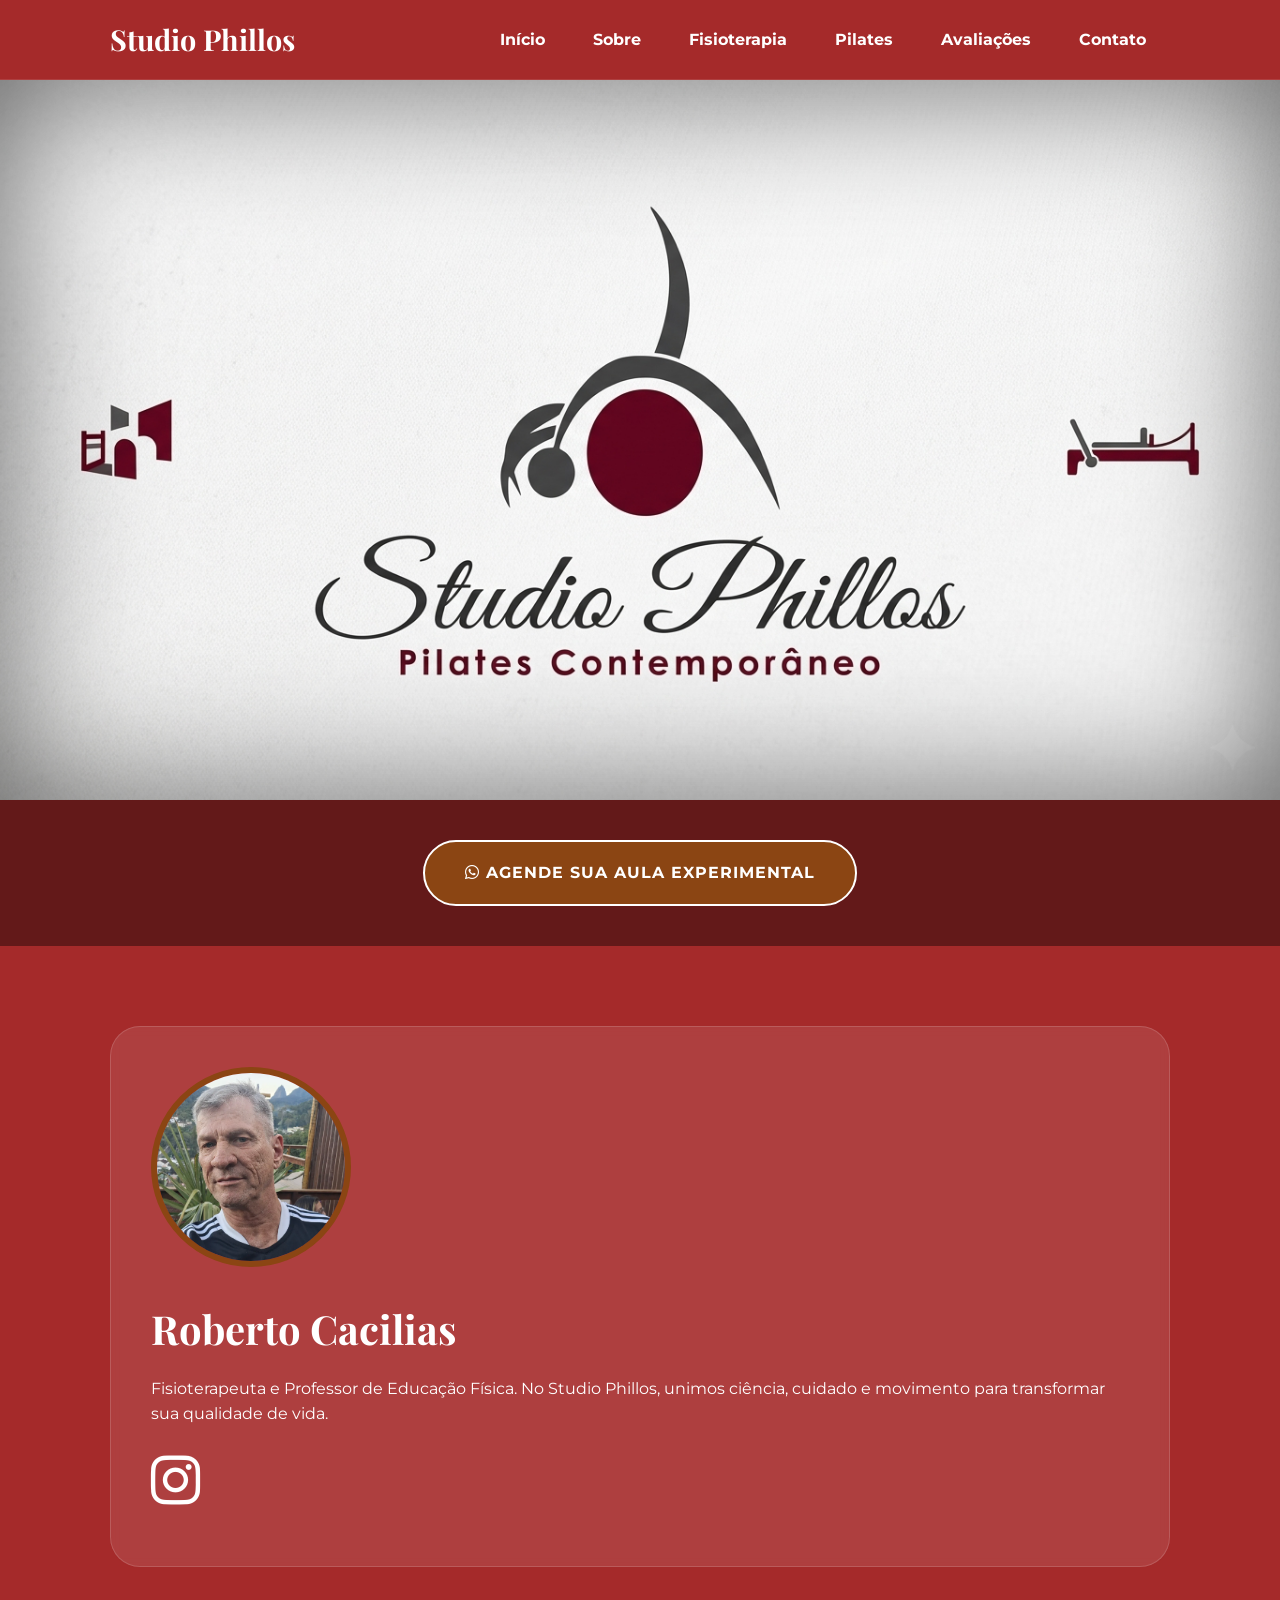
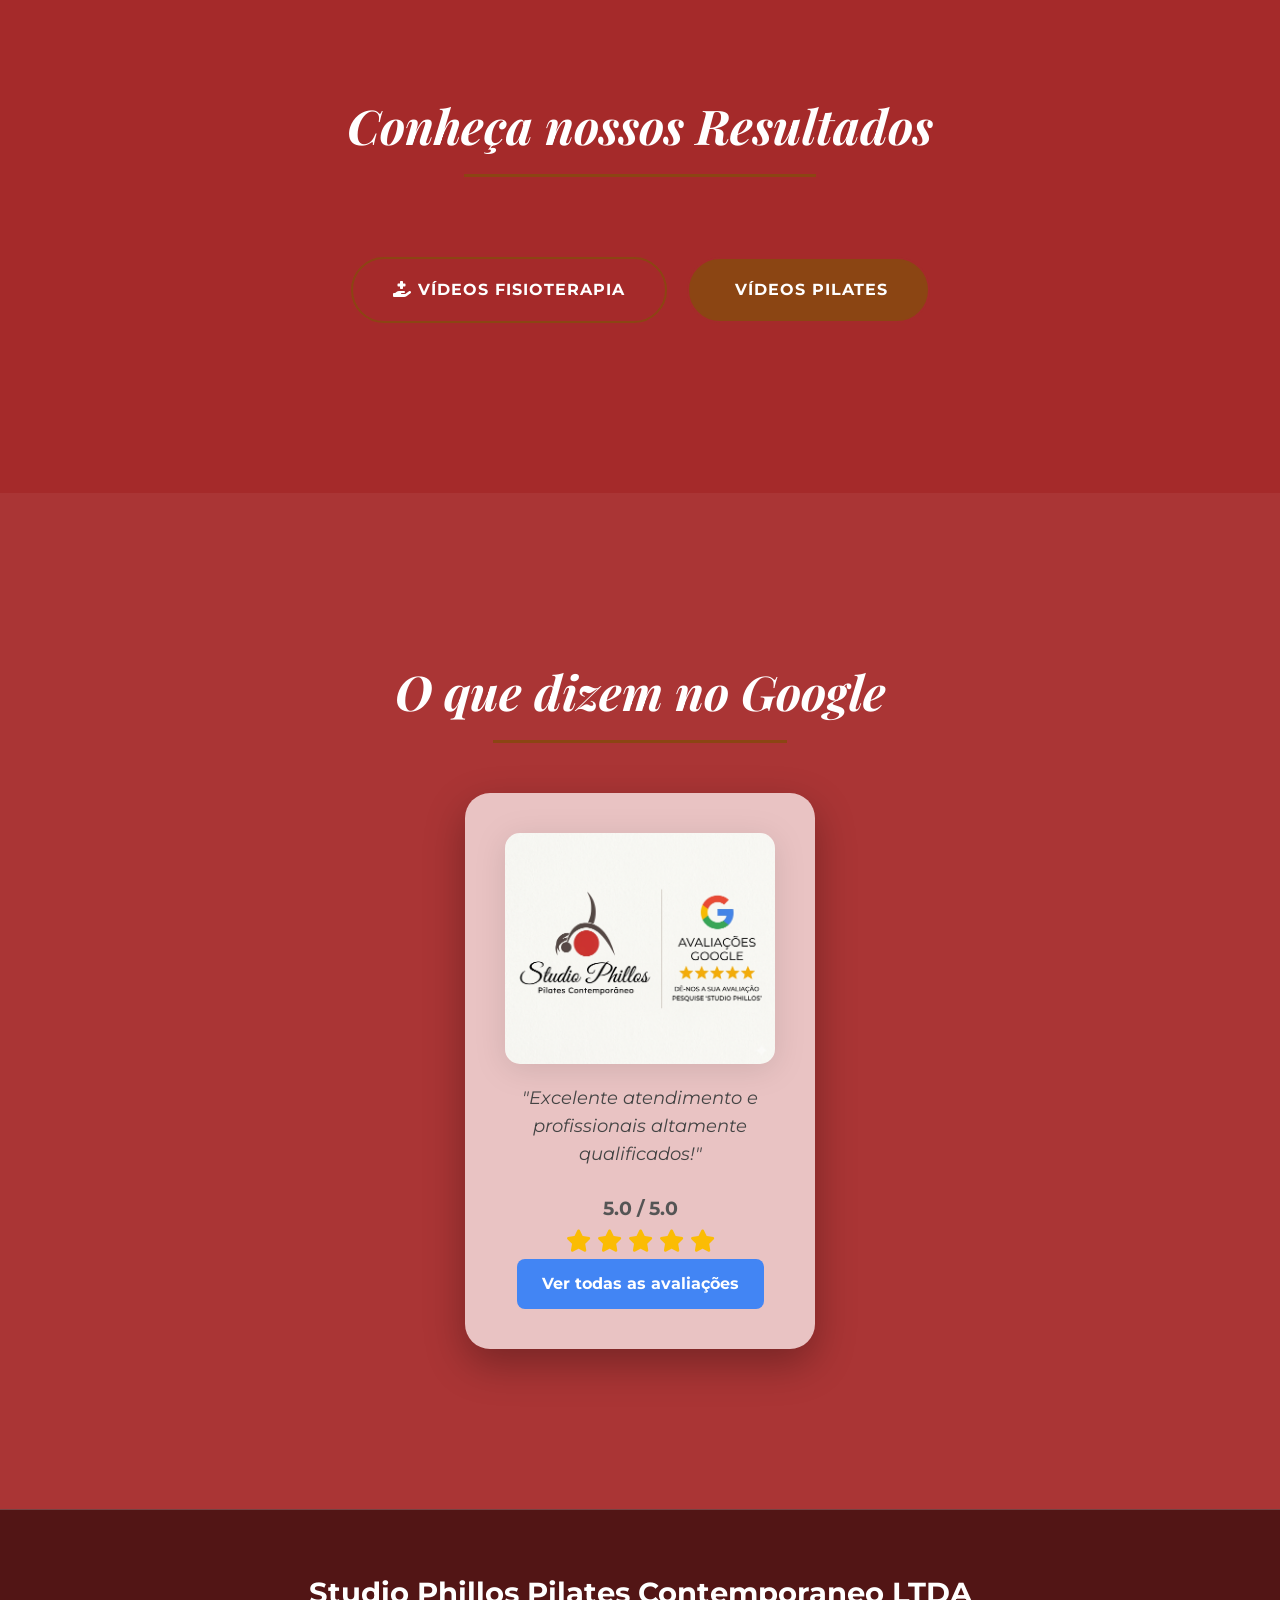
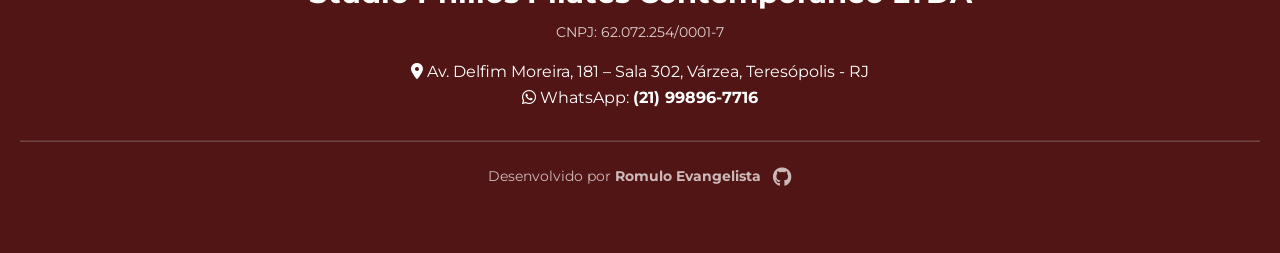
<file: index.html>
<!DOCTYPE html>
<html lang="pt-br">
<head>
    <meta charset="UTF-8">
    <title>Pilates | Studio Phiillos</title>
    
    <link rel="icon" type="image/png" href="../img/favicon.png">
    
    
    <meta charset="UTF-8">
    <meta name="viewport" content="width=device-width, initial-scale=1.0">
    <title>Studio Phillos | Pilates Contemporâneo</title>
    
    <!-- Fontes Elegantes -->
    <link href="https://fonts.googleapis.com/css2?family=Montserrat:wght@400;700&family=Playfair+Display:ital,wght@0,700;1,700&display=swap" rel="stylesheet">
    
    <!-- Link para o CSS Externo -->
    <link rel="stylesheet" href="style.css">
    
    <!-- Ícones do Font Awesome -->
    <link rel="stylesheet" href="https://cdnjs.cloudflare.com/ajax/libs/font-awesome/6.4.2/css/all.min.css">
</head>
<body>

    <!-- NAVBAR -->
    <nav class="navbar">
        <div class="nav-container">
            <div class="logo">Studio Phillos</div>
            
            <div class="menu-toggle" id="mobile-menu">
                <span class="bar"></span>
                <span class="bar"></span>
                <span class="bar"></span>
            </div>

            <ul class="nav-links">
                <li><a href="#inicio">Início</a></li>
                <li><a href="#sobre">Sobre</a></li>
                <!-- Novos Links de Vídeos -->
                <li><a href="videos/fisioterapia.html">Fisioterapia</a></li>
                <li><a href="videos/pilates.html">Pilates</a></li>
                <li><a href="#avaliacoes">Avaliações</a></li>
                <li><a href="#contato">Contato</a></li>
            </ul>
        </div>
    </nav>

    <!-- CAPA PRINCIPAL -->
    <header class="hero" id="inicio"></header>

    <!-- CHAMADA PARA AÇÃO -->
    <section class="cta-container">
        <a href="https://wa.me/5521998967716?text=Olá%2C%20Roberto!%20Vi%20o%20site%20do%20Studio%20Phillos%20e%20gostaria%20de%20agendar%20uma%20aula%20experimental%20de%20Pilates." 
           target="_blank" 
           class="btn-whatsapp">
            <i class="fab fa-whatsapp"></i> Agende sua Aula Experimental
        </a>
    </section>

    <main class="container">
        
        <!-- SEÇÃO SOBRE -->
        <section class="card-instrutor" id="sobre">
            <img src="img/roberto.png" class="instrutor-foto" alt="Roberto Cacilias">
            <div class="instrutor-texto">
                <h2>Roberto Cacilias</h2>
                <p>Fisioterapeuta e Professor de Educação Física. No Studio Phillos, unimos ciência, cuidado e movimento para transformar sua qualidade de vida.</p>
                
                <a href="https://www.instagram.com/studiophillos_pilates/" target="_blank" class="insta-btn" title="Siga-nos no Instagram">
                    <i class="fab fa-instagram"></i>
                </a>
            </div>
        </section>

        <!-- SEÇÃO DE ACESSO AOS VÍDEOS (Substituindo os links soltos) -->
        <section id="videos-acesso" style="padding: 40px 0; text-align: center;">
            <h2 class="titulo-secao">Conheça nossos Resultados</h2>
            <div style="display: flex; gap: 20px; justify-content: center; flex-wrap: wrap; margin-top: 30px;">
                <a href="videos/fisioterapia.html" class="btn-whatsapp" style="background-color: var(--vinho); border: 2px solid var(--marrom);">
                    <i class="fas fa-hand-holding-medical"></i> Vídeos Fisioterapia
                </a>
                <a href="videos/pilates.html" class="btn-whatsapp" style="background-color: var(--marrom); border: 2px solid var(--vinho);">
                    <i class="fas fa-person-walking-rehab"></i> Vídeos Pilates
                </a>
            </div>
        </section>

    </main>

    <!-- SEÇÃO AVALIAÇÕES GOOGLE -->
    <section class="google-reviews" id="avaliacoes">
        <div class="container">
            <h2 class="titulo-secao">O que dizem no Google</h2>
            
            <div class="google-card">
                <!-- Imagem corrigida e ampliada conforme solicitado anteriormente -->
                <img src="img/avaliacao.png" alt="Avaliações Studio Phillos" class="google-badge-img" style="max-width: 500px; width: 100%; margin-bottom: 20px;">
                
                <p class="google-text">"Excelente atendimento e profissionais altamente qualificados!"</p>
                <div class="google-rating-box">
        <p class="nota">5.0 / 5.0</p>
        <div class="stars">
            <i class="fas fa-star"></i>
            <i class="fas fa-star"></i>
            <i class="fas fa-star"></i>
            <i class="fas fa-star"></i>
            <i class="fas fa-star"></i>
        </div>
    </div>
                
                <a href="https://www.google.com/search?q=studio+philos+pilates+contempor%C3%A2neo+avalia%C3%A7%C3%B5es" target="_blank" class="btn-google">
                    Ver todas as avaliações
                </a>
            </div>
            
        </div>
    </section>

    <!-- RODAPÉ -->
    <footer id="contato">
        <p style="font-size: 1.8rem; margin-bottom: 5px;"><strong>Studio Phillos Pilates Contemporaneo LTDA</strong></p>
        <p style="font-size: 0.9rem; opacity: 0.8; margin-bottom: 15px;">CNPJ: 62.072.254/0001-7</p>
        
        <p><i class="fas fa-map-marker-alt"></i> Av. Delfim Moreira, 181 – Sala 302, Várzea, Teresópolis - RJ</p>
        
        <p>
            <i class="fab fa-whatsapp"></i> WhatsApp: 
            <a href="https://wa.me/5521998967716?text=Olá%2C%20Roberto!%20Gostaria%20de%20mais%20informações%20sobre%20as%20aulas%20no%20Studio%20Phillos." 
               target="_blank" 
               style="color: white; text-decoration: none;">
                <strong>(21) 99896-7716</strong>
            </a>
        </p>

        <hr style="opacity: 0.2; margin: 30px 0 20px 0;">
        <p style="font-size: 0.85rem; opacity: 0.7;">
            Desenvolvido por <strong>Romulo Evangelista</strong> 
            <a href="https://github.com/RomuloSEvangelista" target="_blank" style="color: white; margin-left: 8px; font-size: 1.2rem; vertical-align: middle;">
                <i class="fab fa-github"></i>
            </a>
        </p>
    </footer>

    <script src="script.js"></script>
</body>
</html>
</file>
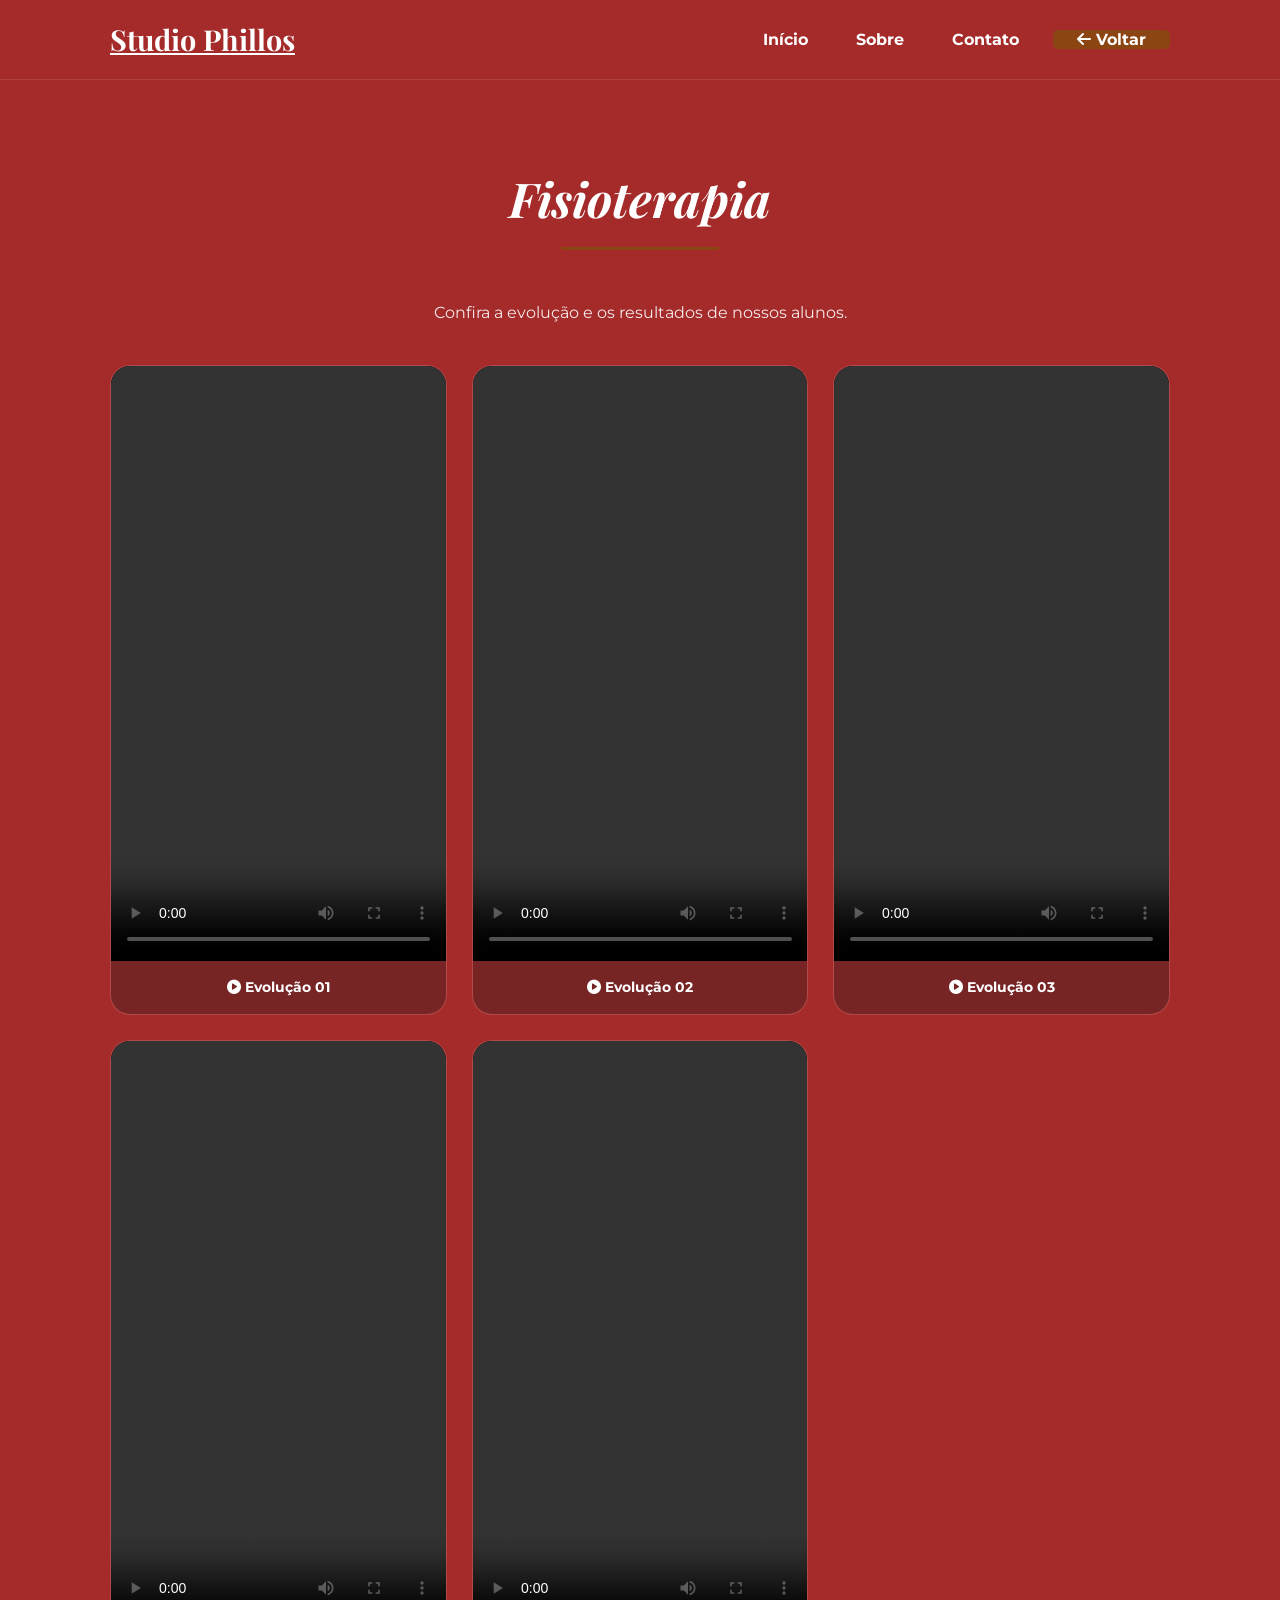
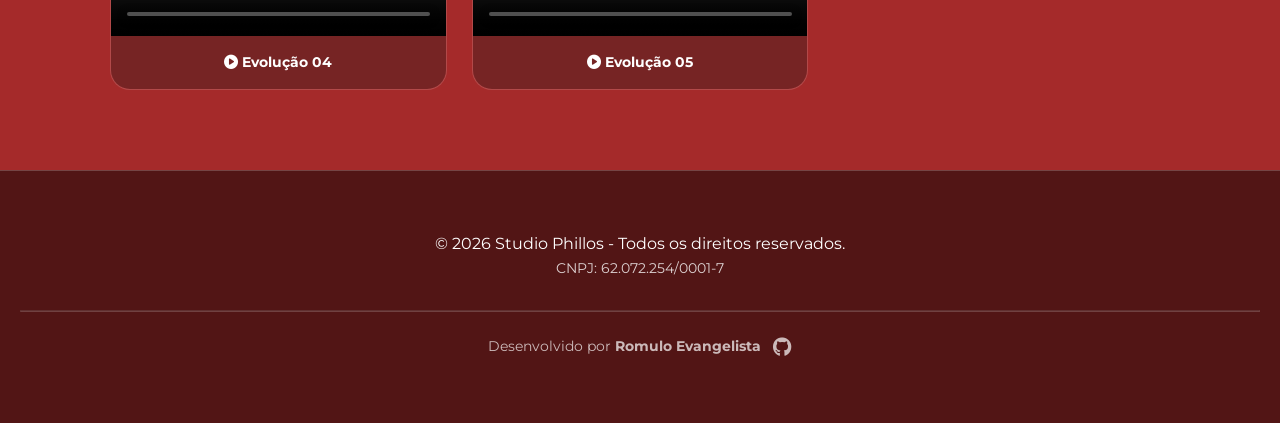
<file: videos/fisioterapia.html>
<!DOCTYPE html>
<html lang="pt-br">
<head>
    <meta charset="UTF-8">
    <meta name="viewport" content="width=device-width, initial-scale=1.0">
    <title>Fisioterapia | Studio Phillos</title>
    
    <link rel="icon" type="image/png" href="../img/favicon.png">
    <link href="https://fonts.googleapis.com/css2?family=Montserrat:wght@400;700&family=Playfair+Display:ital,wght@0,700;1,700&display=swap" rel="stylesheet">
    <link rel="stylesheet" href="https://cdnjs.cloudflare.com/ajax/libs/font-awesome/6.4.2/css/all.min.css">
    <link rel="stylesheet" href="../style.css">
</head>

<body>
    <!-- NAVBAR -->
    <nav class="navbar">
        <div class="nav-container">
            <a href="../index.html" class="logo">Studio Phillos</a>

            <div class="menu-toggle" id="mobile-menu">
                <span class="bar"></span>
                <span class="bar"></span>
                <span class="bar"></span>
            </div>
            
            <ul class="nav-links">
                <li><a href="../index.html#inicio">Início</a></li>
                <li><a href="../index.html#sobre">Sobre</a></li>
                <li><a href="../index.html#contato">Contato</a></li>
                <li><a href="../index.html" class="btn-voltar"><i class="fas fa-arrow-left"></i> Voltar</a></li>
            </ul>
        </div>
    </nav>

    <main class="container">
        <h1 class="titulo-secao">Fisioterapia</h1>
        <p style="margin-bottom: 40px; opacity: 0.9;">Confira a evolução e os resultados de nossos alunos.</p>
        
        <div class="videos-grid">
            <!-- Vídeo 01 -->
            <div class="video-card">
                <video controls preload="metadata">
                    <source src="../arqvideos/fisio1.mp4" type="video/mp4">
                </video>
                <div class="video-info"><p><i class="fas fa-play-circle"></i> Evolução 01</p></div>
            </div>

            <!-- Vídeo 02 -->
            <div class="video-card">
                <video controls preload="metadata">
                    <source src="../arqvideos/fisio2.mp4" type="video/mp4">
                </video>
                <div class="video-info"><p><i class="fas fa-play-circle"></i> Evolução 02</p></div>
            </div>

            <!-- Vídeo 03 -->
            <div class="video-card">
                <video controls preload="metadata">
                    <source src="../arqvideos/fisio3.mp4" type="video/mp4">
                </video>
                <div class="video-info"><p><i class="fas fa-play-circle"></i> Evolução 03</p></div>
            </div>

            <!-- Vídeo 04 -->
            <div class="video-card">
                <video controls preload="metadata">
                    <source src="../arqvideos/fisio4.mp4" type="video/mp4">
                </video>
                <div class="video-info"><p><i class="fas fa-play-circle"></i> Evolução 04</p></div>
            </div>

            <!-- NOVO: Vídeo 05 -->
            <div class="video-card">
                <video controls preload="metadata">
                    <source src="../arqvideos/fisio5.mp4" type="video/mp4">
                </video>
                <div class="video-info"><p><i class="fas fa-play-circle"></i> Evolução 05</p></div>
            </div>
        </div>
    </main>

    <footer>
        <p>&copy; 2026 Studio Phillos - Todos os direitos reservados.</p>
        <p style="font-size: 0.9rem; opacity: 0.8; margin-bottom: 15px;">CNPJ: 62.072.254/0001-7</p>
        <hr style="opacity: 0.2; margin: 30px 0 20px 0;">
        <p style="font-size: 0.85rem; opacity: 0.7;">
            Desenvolvido por <strong>Romulo Evangelista</strong> 
            <a href="https://github.com/RomuloSEvangelista" target="_blank" style="color: white; margin-left: 8px; font-size: 1.2rem; vertical-align: middle;">
                <i class="fab fa-github"></i>
            </a>
        </p>
    </footer>

    <script src="../script.js"></script>
</body>
</html>
</file>
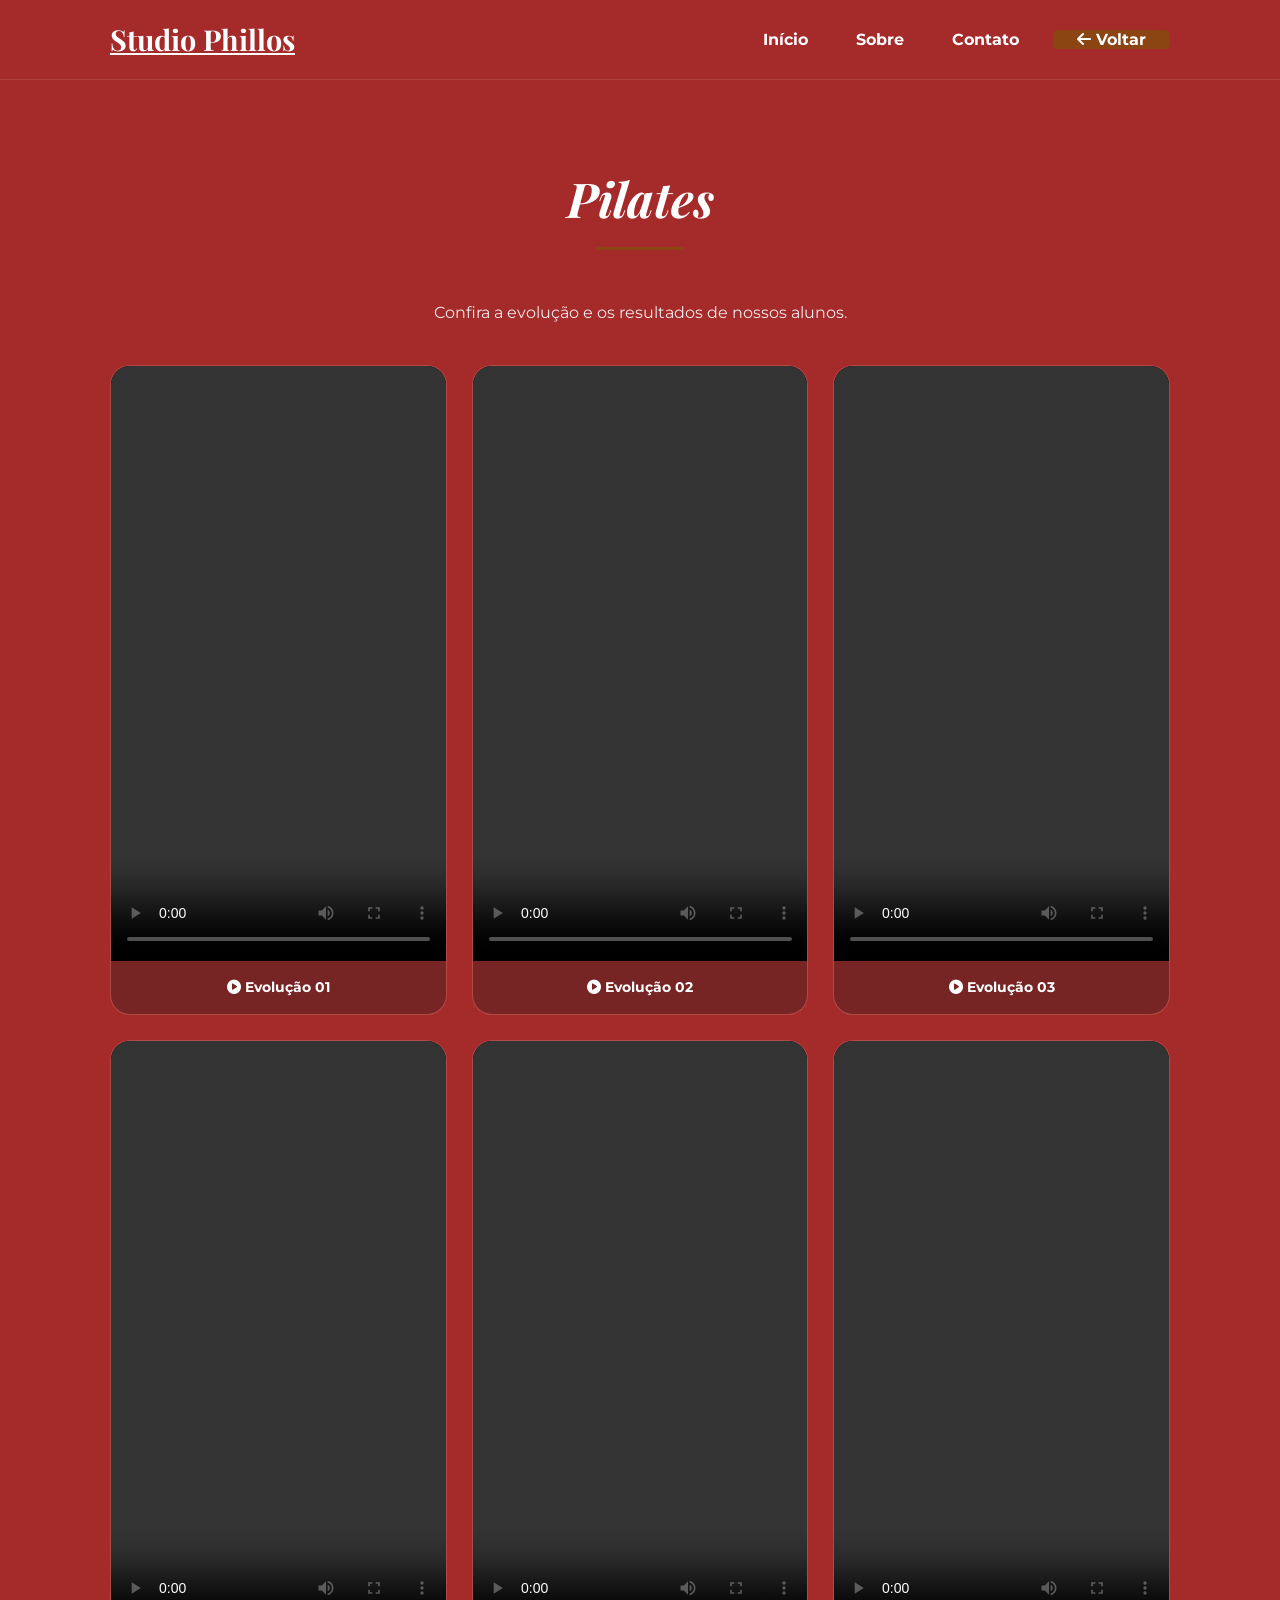
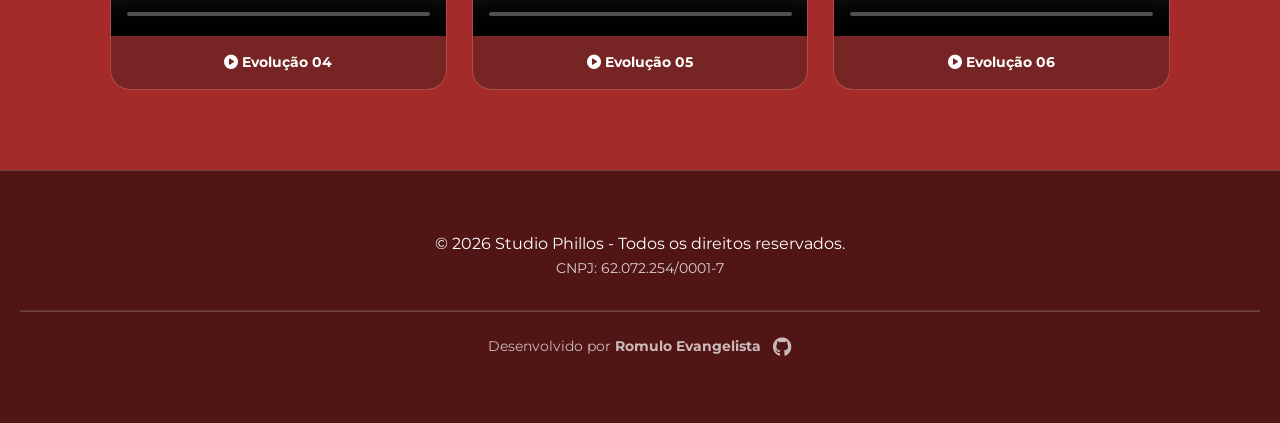
<file: videos/pilates.html>
<!DOCTYPE html>
<html lang="pt-br">
<head>
    <meta charset="UTF-8">
    <title>Pilates | Studio Phiillos</title>
    <link rel="icon" type="image/png" href="../img/favicon.png">

    <meta charset="UTF-8">
    <meta name="viewport" content="width=device-width, initial-scale=1.0">
    <title>Pilates | Studio Phillos</title>
    
    <link href="https://fonts.googleapis.com/css2?family=Montserrat:wght@400;700&family=Playfair+Display:ital,wght@0,700;1,700&display=swap" rel="stylesheet">
    <link rel="stylesheet" href="https://cdnjs.cloudflare.com/ajax/libs/font-awesome/6.4.2/css/all.min.css">
    <link rel="stylesheet" href="../style.css">
</head>

<body>
    <!-- NAVBAR -->
    <nav class="navbar">
        <div class="nav-container">
            <a href="../index.html" class="logo">Studio Phillos</a>

            <!-- ✅ Menu hamburger adicionado -->
            <div class="menu-toggle" id="mobile-menu">
                <span class="bar"></span>
                <span class="bar"></span>
                <span class="bar"></span>
            </div>
            
            <ul class="nav-links">
                <li><a href="../index.html#inicio">Início</a></li>
                <li><a href="../index.html#sobre">Sobre</a></li>
                <li><a href="../index.html#contato">Contato</a></li>
                <li><a href="../index.html" class="btn-voltar"><i class="fas fa-arrow-left"></i> Voltar</a></li>
            </ul>
        </div>
    </nav>

    <main class="container">
        <h1 class="titulo-secao">Pilates</h1>
        <p style="margin-bottom: 40px; opacity: 0.9;">Confira a evolução e os resultados de nossos alunos.</p>
        
        <div class="videos-grid">
            <div class="video-card">
                <video controls preload="metadata">
                    <source src="../arqvideos/video1.mp4" type="video/mp4">
                    Seu navegador não suporta vídeos.
                </video>
                <div class="video-info">
                    <p><i class="fas fa-play-circle"></i> Evolução 01</p>
                </div>
            </div>

            <div class="video-card">
                <video controls preload="metadata">
                    <source src="../arqvideos/video2.mp4" type="video/mp4">
                </video>
                <div class="video-info">
                    <!-- ✅ corrigido -->
                    <p><i class="fas fa-play-circle"></i> Evolução 02</p>
                </div>
            </div>

            <div class="video-card">
                <video controls preload="metadata">
                    <source src="../arqvideos/video3.mp4" type="video/mp4">
                </video>
                <div class="video-info">
                    <!-- ✅ corrigido -->
                    <p><i class="fas fa-play-circle"></i> Evolução 03</p>
                </div>
            </div>

            <div class="video-card">
                <video controls preload="metadata">
                    <source src="../arqvideos/video4.mp4" type="video/mp4">
                </video>
                <div class="video-info">
                    <!-- ✅ corrigido -->
                    <p><i class="fas fa-play-circle"></i> Evolução 04</p>
                </div>
            </div>

            <div class="video-card">
                <video controls preload="metadata">
                    <source src="../arqvideos/video5.mp4" type="video/mp4">
                </video>
                <div class="video-info">
                    <!-- ✅ corrigido -->
                    <p><i class="fas fa-play-circle"></i> Evolução 05</p>
                </div>
            </div>

            <div class="video-card">
                <video controls preload="metadata">
                    <source src="../arqvideos/video6.mp4" type="video/mp4">
                </video>
                <div class="video-info">
                    <!-- ✅ corrigido -->
                    <p><i class="fas fa-play-circle"></i> Evolução 06</p>
                </div>
            </div>
        </div>
    </main>

    <footer>
        <p>&copy; 2026 Studio Phillos - Todos os direitos reservados.</p>
        <p style="font-size: 0.9rem; opacity: 0.8; margin-bottom: 15px;">CNPJ: 62.072.254/0001-7</p>
        </p>

        <hr style="opacity: 0.2; margin: 30px 0 20px 0;">
        <p style="font-size: 0.85rem; opacity: 0.7;">
            Desenvolvido por <strong>Romulo Evangelista</strong> 
            <a href="https://github.com/RomuloSEvangelista" target="_blank" style="color: white; margin-left: 8px; font-size: 1.2rem; vertical-align: middle;">
                <i class="fab fa-github"></i>
            </a>
        </p>
    </footer>

    <script src="../script.js"></script>
</body>
</html>
</file>
<file: style.css>
/* 1. CONFIGURAÇÕES GERAIS E VARIÁVEIS */
:root { 
    --vinho: #A52A2A; 
    --marrom: #8B4513; 
    --branco: #ffffff; 
    --preto-transparente: rgba(0, 0, 0, 0.4);
    --azul-google: #4285F4;
    --amarelo-google: #fbbc04;
}

* {
    box-sizing: border-box;
    margin: 0;
    padding: 0;
}

html {
    scroll-behavior: smooth;
    scroll-padding-top: 80px; /* Evita que a navbar cubra o título ao navegar */
}

body { 
    font-family: 'Montserrat', sans-serif; 
    background-color: var(--vinho); 
    color: var(--branco); 
    text-align: center;
    line-height: 1.6;
    overflow-x: hidden;
}

/* 2. NAVBAR E MENU */
.navbar {
    background-color: var(--vinho);
    height: 80px;
    display: flex;
    justify-content: center;
    align-items: center;
    position: sticky;
    top: 0;
    z-index: 1000;
    border-bottom: 1px solid rgba(255,255,255,0.1);
}

.nav-container {
    display: flex;
    justify-content: space-between;
    align-items: center;
    width: 100%;
    max-width: 1100px;
    padding: 0 20px;
}

.logo {
    color: var(--branco);
    font-family: 'Playfair Display', serif;
    font-size: 1.8rem;
    font-weight: bold;
}

.nav-links {
    display: flex;
    list-style: none;
}

.nav-links a {
    color: var(--branco);
    text-decoration: none;
    padding: 0 1.5rem;
    font-weight: 700;
    transition: 0.3s;
}

.nav-links a:hover { 
    color: var(--marrom); 
}

.menu-toggle {
    display: none;
}

/* 3. SEÇÃO HERO (CAPA) */
.hero { 
    background: url('img/capa.png') no-repeat center center; 
    background-size: cover;
    height: 80vh;
    min-height: 400px;
    width: 100%; 
    box-shadow: inset 0 0 150px rgba(0,0,0,0.6);
    display: block;
}

/* 4. BOTÃO WHATSAPP (CTA) */
.cta-container {
    background-color: var(--preto-transparente);
    padding: 40px 20px;
}

.btn-whatsapp { 
    background-color: var(--marrom); 
    color: var(--branco); 
    padding: 18px 40px; 
    text-decoration: none; 
    border-radius: 50px; 
    display: inline-block; 
    text-transform: uppercase; 
    border: 2px solid var(--branco);
    font-weight: bold;
    letter-spacing: 1px;
    transition: 0.3s ease;
}

.btn-whatsapp:hover { 
    background-color: var(--branco); 
    color: var(--vinho); 
    transform: scale(1.05); 
}

/* 5. CONTEÚDO PRINCIPAL E CARDS */
.container { 
    max-width: 1100px; 
    margin: auto; 
    padding: 80px 20px; 
}

.card-instrutor { 
    background: rgba(255, 255, 255, 0.1); 
    padding: 40px; 
    border-radius: 30px; 
    display: flex; 
    flex-wrap: wrap; 
    gap: 30px; 
    align-items: center; 
    text-align: left; 
    border: 1px solid rgba(255, 255, 255, 0.15);
    margin-bottom: 80px;
    backdrop-filter: blur(5px);
}

.instrutor-foto { 
    width: 200px; 
    height: 200px; 
    border-radius: 50%; 
    border: 6px solid var(--marrom); 
    object-fit: cover; 
}

.instrutor-texto h2 { 
    font-family: 'Playfair Display', serif; 
    font-size: 2.5rem; 
    margin-bottom: 15px; 
}

.insta-btn {
    font-size: 3.5rem;
    color: var(--branco);
    transition: 0.3s;
    margin-top: 10px;
    display: inline-block;
}

.insta-btn:hover { 
    color: #f09433; 
    transform: rotate(10deg); 
}

/* 6. DEPOIMENTOS E GRID DE VÍDEOS */
.titulo-secao { 
    font-family: 'Playfair Display', serif; 
    font-size: 3rem; 
    font-style: italic;
    margin-bottom: 50px; 
    position: relative;
    display: inline-block;
}

.titulo-secao::after {
    content: "";
    display: block;
    width: 60%;
    height: 3px;
    background: var(--marrom);
    margin: 10px auto 0;
}

.videos-grid { 
    display: grid;
    grid-template-columns: repeat(auto-fit, minmax(320px, 1fr));
    gap: 25px; 
    justify-items: center;
}

/* 7. ESTILO AVALIAÇÕES GOOGLE */
.google-reviews {
    background-color: rgba(255, 255, 255, 0.05);
    padding: 80px 20px;
    margin-top: 50px;
}

.google-card {
    background: white;
    color: #333;
    max-width: 600px; /* Largura otimizada para o selo */
    margin: 0 auto;
    padding: 30px;
    border-radius: 20px;
    box-shadow: 0 10px 30px rgba(0,0,0,0.3);
    transition: 0.3s;
    text-align: center;
}

.google-card:hover {
    transform: translateY(-5px);
}

.google-badge-img {
    width: 100%;
    max-width: 680px; 
    height: auto;
    margin: 0 auto 30px auto;
    display: block;
    border-radius: 15px;
    transition: transform 0.3s ease; /* Efeito suave ao passar o mouse */
    filter: drop-shadow(0 5px 15px rgba(0,0,0,0.1));
}
.google-badge-img:hover {
    transform: scale(1.02); /* Leve zoom ao passar o mouse */
}
.google-card {
    background: rgb(233, 195, 195);
    color: #333;
    max-width: 350px; /* Aumentado de 600px para 750px para dar respiro à imagem */
    margin: 0 auto;
    padding: 40px;    /* Mais preenchimento para um visual premium */
    border-radius: 25px;
    box-shadow: 0 15px 40px rgba(0,0,0,0.3);
    transition: 0.3s;
    text-align: center;
}

.google-info {
    display: flex;
    flex-direction: column;
    align-items: center;
    gap: 10px;
    margin-bottom: 15px;
}

.stars {
    color: var(--amarelo-google);
    font-size: 1.4rem;
}

.nota {
    font-weight: bold;
    font-size: 1.2rem;
    color: #555;
}

.google-text {
    font-style: italic;
    font-size: 1.1rem;
    color: #444;
    margin-bottom: 25px;
}

.btn-google {
    background-color: var(--azul-google);
    color: rgb(255, 255, 255);
    padding: 12px 25px;
    text-decoration: none;
    border-radius: 8px;
    font-weight: bold;
    display: inline-block;
    transition: 0.3s;
}

.btn-google:hover {
    background-color: #357abd;
    box-shadow: 0 4px 12px rgba(66, 133, 244, 0.3);
}
@media screen and (max-width: 768px) {
    /* ... outros estilos mobile ... */

    .google-badge-img {
        max-width: 95%; /* Quase largura total no celular */
        margin-bottom: 15px;
    }
    
    .google-card {
        padding: 20px; /* Reduz o padding para a imagem aparecer maior no celular */
    }
}
/* 8. RODAPÉ */
footer { 
    padding: 60px 20px; 
    background: rgba(0,0,0,0.5); 
    border-top: 1px solid rgba(255,255,255,0.2); 
}

footer a:hover .fa-github {
    color: var(--marrom);
    transform: scale(1.2);
}

/* 9. RESPONSIVIDADE (MOBILE) */
@media screen and (max-width: 768px) {
    /* Hero e Navbar */
    .hero {
        height: 50vh;
        background-attachment: scroll;
    }

    .nav-links {
        position: fixed;
        right: -100%;
        top: 0;
        height: 100vh;
        width: 70%;
        background: var(--vinho);
        flex-direction: column;
        justify-content: center;
        transition: 0.4s ease-in-out;
        box-shadow: -5px 0 15px rgba(0,0,0,0.3);
        z-index: 999;
    }

    .nav-links.active {
        right: 0;
    }

    .nav-links li {
        margin: 20px 0;
    }

    .menu-toggle {
        display: block;
        cursor: pointer;
        z-index: 1001;
    }

    .bar {
        width: 25px;
        height: 3px;
        background: var(--branco);
        margin: 5px;
        transition: 0.3s;
        display: block;
    }

    /* Animação X do hamburger */
    .menu-toggle.is-active .bar:nth-child(2) { opacity: 0; }
    .menu-toggle.is-active .bar:nth-child(1) { transform: translateY(8px) rotate(45deg); }
    .menu-toggle.is-active .bar:nth-child(3) { transform: translateY(-8px) rotate(-45deg); }

    /* Conteúdo Mobile */
    .card-instrutor { text-align: center; justify-content: center; }
    .instrutor-texto h2 { font-size: 2rem; }
    .titulo-secao { font-size: 2.2rem; }

    .google-badge-img {
        max-width: 90%;
    }
}

/* Ajuste para os cards de vídeo locais */
.video-card {
    background: rgba(255, 255, 255, 0.05);
    border-radius: 20px;
    overflow: hidden;
    border: 1px solid rgba(255, 255, 255, 0.1);
    transition: 0.3s ease;
    width: 100%;
}

.video-card:hover {
    transform: translateY(-8px);
    border-color: var(--marrom);
    background: rgba(255, 255, 255, 0.1);
}

.video-card video {
    width: 100%;
    display: block;
    aspect-ratio: 9 / 16; /* Formato vertical (Reels) */
    object-fit: cover;
    background: #000;
}

.video-info {
    padding: 15px;
    text-align: center;
    background: rgba(0, 0, 0, 0.3);
}

.video-info p {
    font-size: 0.9rem;
    font-weight: bold;
    color: var(--branco);
    margin: 0;
}

/* Botão especial de voltar na navbar */
.btn-voltar {
    background: var(--marrom);
    border-radius: 5px;
    margin-left: 10px !important;
}

.btn-voltar:hover {
    background: var(--branco) !important;
    color: var(--vinho) !important;
}
</file>
